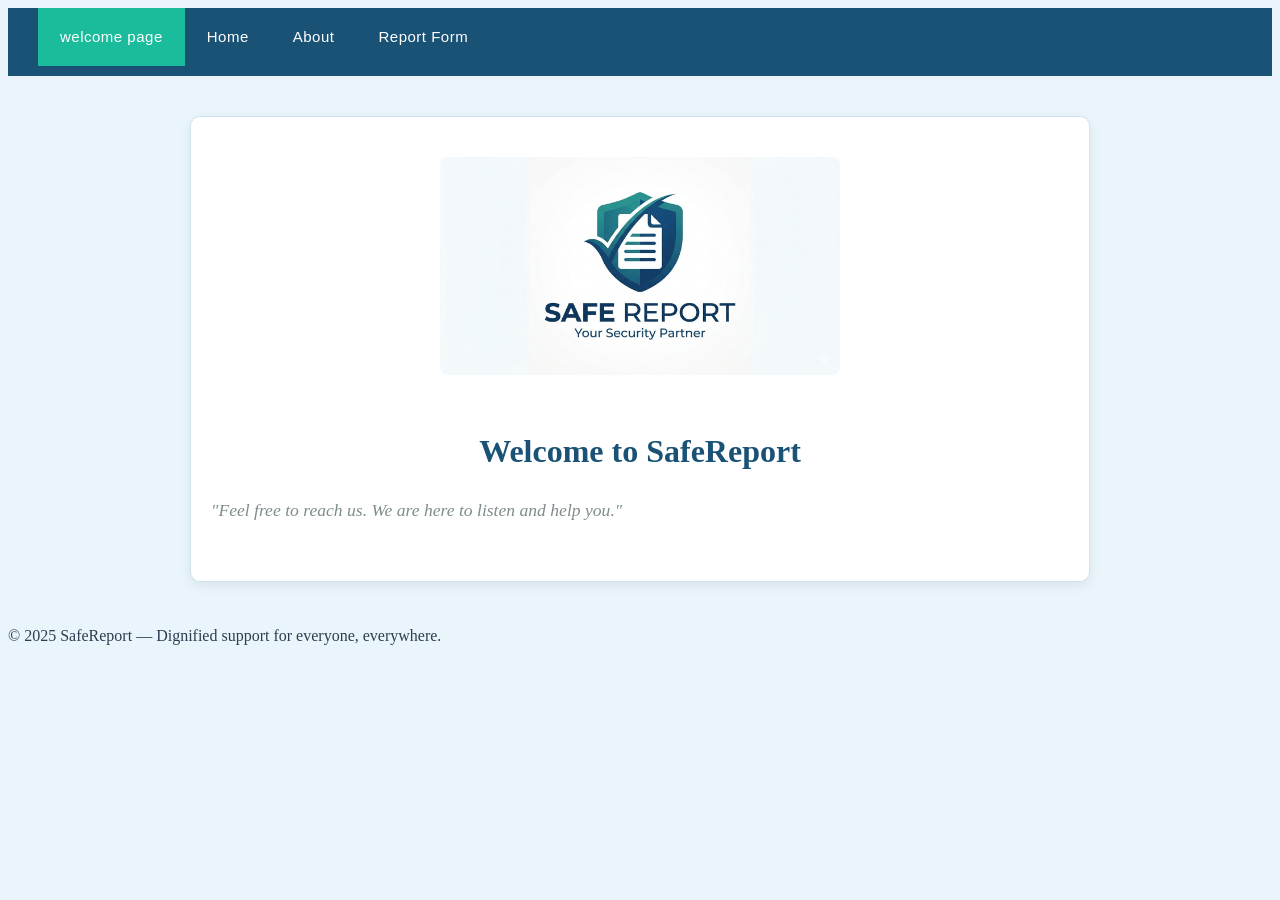
<file: index.html>
<!DOCTYPE html>
<html>
<head>
    <title>Welcome to SafeReport</title>
    <link rel="stylesheet" type="text/css" href="style.css">
</head>
<body>
<nav>
    <ul>
        <li><a href="index.html" class="active" > welcome page</a></li>
        <li><a href="safereport_home.html">Home</a></li>
        <li><a href="safereport_about.html">About</a></li>
        <li><a href="safereport_reportform.html">Report Form</a></li>
    </ul>
</nav>
<div class="page-wrapper">
    <div class="hero">
        <img src="image_bbf12217.png" alt="SafeReport Logo" width="400" height="250">
        <h1>Welcome to SafeReport</h1>
        <p>"Feel free to reach us. We are here to listen and help you."</p>
    </div>

</div>
<div class="footer">
    &copy; 2025 SafeReport &mdash; Dignified support for everyone, everywhere.
</div>

</body>
</html>
</file>
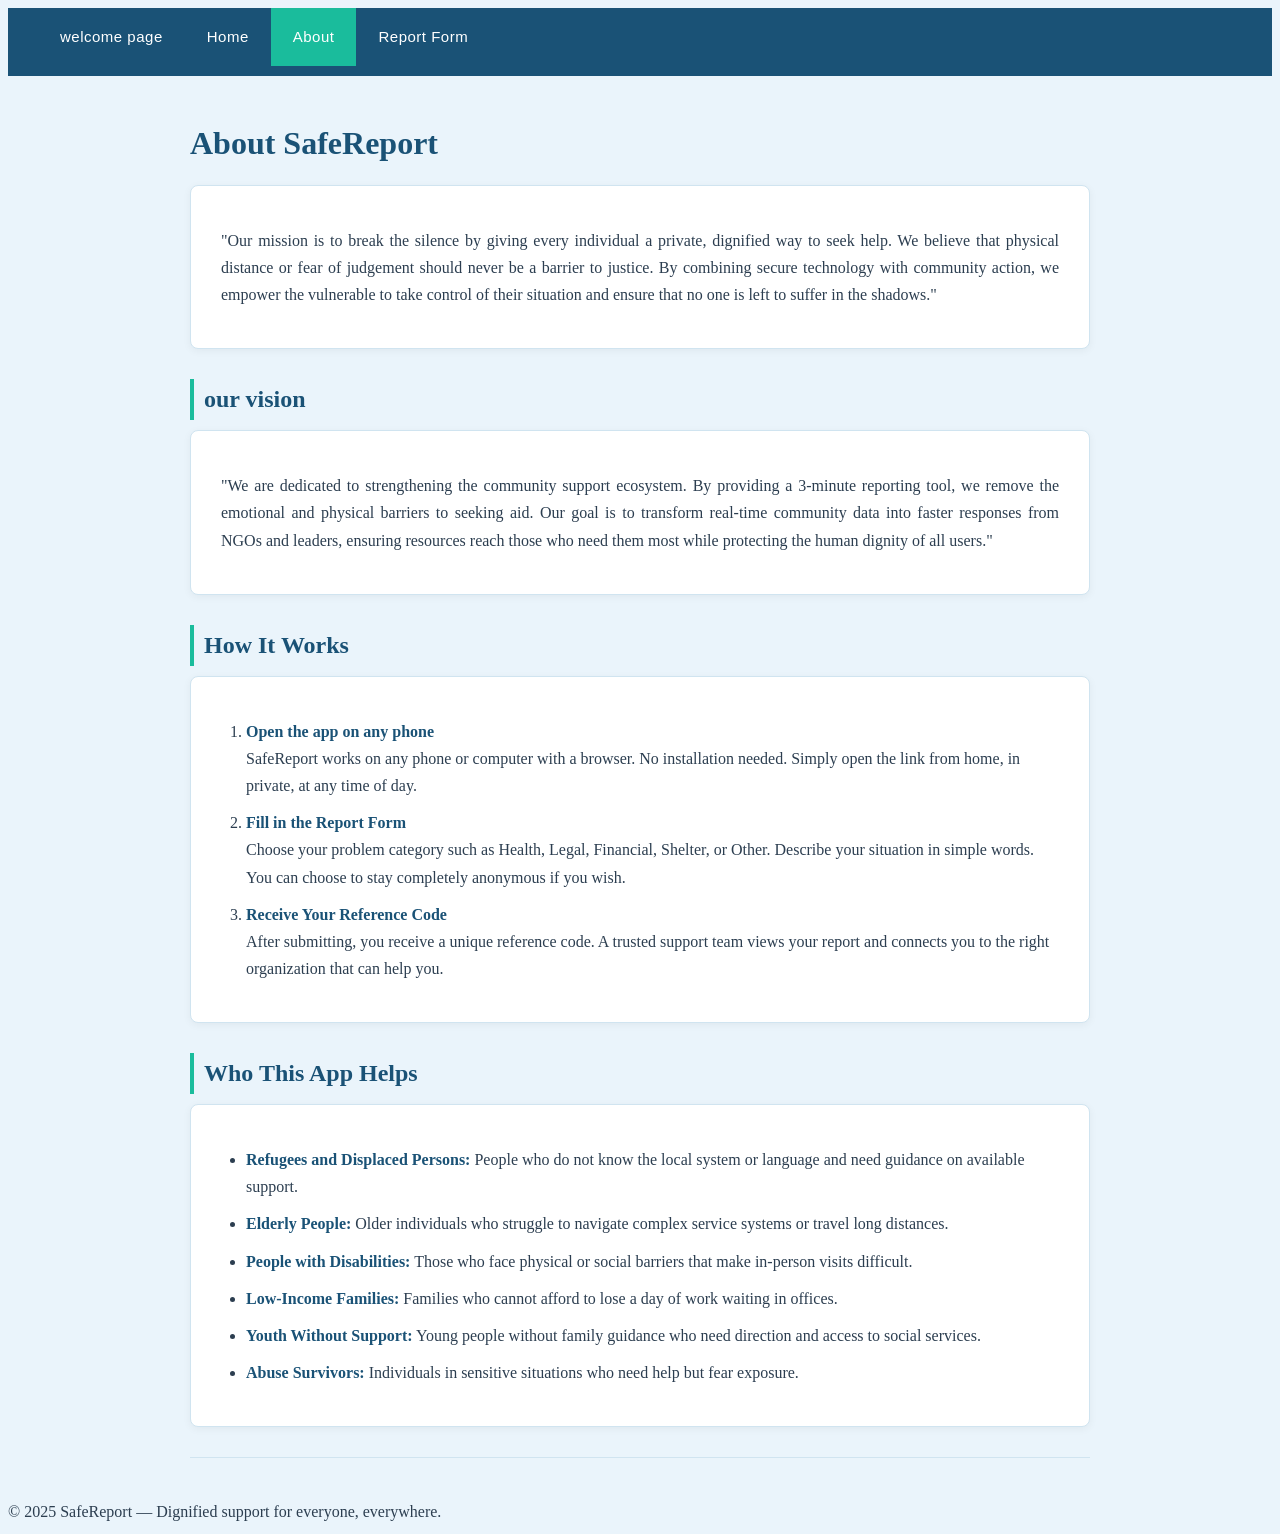
<file: safereport_about.html>
<!DOCTYPE html>
<html>
<head>
    <title>SafeReport - About</title>
    <link rel="stylesheet" type="text/css" href="style.css">
</head>
<body>
<nav>
    <ul>
        <li><a href="index.html"> welcome page</a></li>
        <li><a href="safereport_home.html">Home</a></li>
        <li><a href="safereport_about.html" class="active">About</a></li>
        <li><a href="safereport_reportform.html">Report Form</a></li>
    </ul>
</nav>
<div class="page-wrapper">

    <h1>About SafeReport</h1>
    <div class="card">
        <p>
            "Our mission is to break the silence by giving every individual a private, dignified way to seek help.
            We believe that physical distance or fear of judgement should never be a barrier to justice.
            By combining secure technology with community action, we empower the vulnerable to take control
            of their situation and ensure that no one is left to suffer in the shadows."
        </p>
    </div>

    <h2>our vision</h2>
    <div class="card">
        <p>
            "We are dedicated to strengthening the community support ecosystem. By providing a 3-minute reporting tool,
            we remove the emotional and physical barriers to seeking aid. Our goal is to transform real-time community
            data into faster responses from NGOs and leaders, ensuring resources reach those who need them most
            while protecting the human dignity of all users."
        </p>
    </div>
    <h2>How It Works</h2>
    <div class="card">
        <ol>
            <li>
                <strong>Open the app on any phone</strong><br>
                SafeReport works on any phone or computer with a browser. No installation needed.
                Simply open the link from home, in private, at any time of day.
            </li>
            <li>
                <strong>Fill in the Report Form</strong><br>
                Choose your problem category such as Health, Legal, Financial, Shelter, or Other.
                Describe your situation in simple words. You can choose to stay completely anonymous if you wish.
            </li>
            <li>
                <strong>Receive Your Reference Code</strong><br>
                After submitting, you receive a unique reference code. A trusted support team views your report
                and connects you to the right organization that can help you.
            </li>
        </ol>
    </div>

    <!-- Who This App Helps -->
    <h2>Who This App Helps</h2>
    <div class="card">
        <ul>
            <li><strong>Refugees and Displaced Persons:</strong> People who do not know the local system or language and need guidance on available support.</li>
            <li><strong>Elderly People:</strong> Older individuals who struggle to navigate complex service systems or travel long distances.</li>
            <li><strong>People with Disabilities:</strong> Those who face physical or social barriers that make in-person visits difficult.</li>
            <li><strong>Low-Income Families:</strong> Families who cannot afford to lose a day of work waiting in offices.</li>
            <li><strong>Youth Without Support:</strong> Young people without family guidance who need direction and access to social services.</li>
            <li><strong>Abuse Survivors:</strong> Individuals in sensitive situations who need help but fear exposure.</li>
        </ul>
    </div>

    <hr>

</div>
<div class="footer">
    &copy; 2025 SafeReport &mdash; Dignified support for everyone, everywhere.
</div>

</body>
</html>
</file>
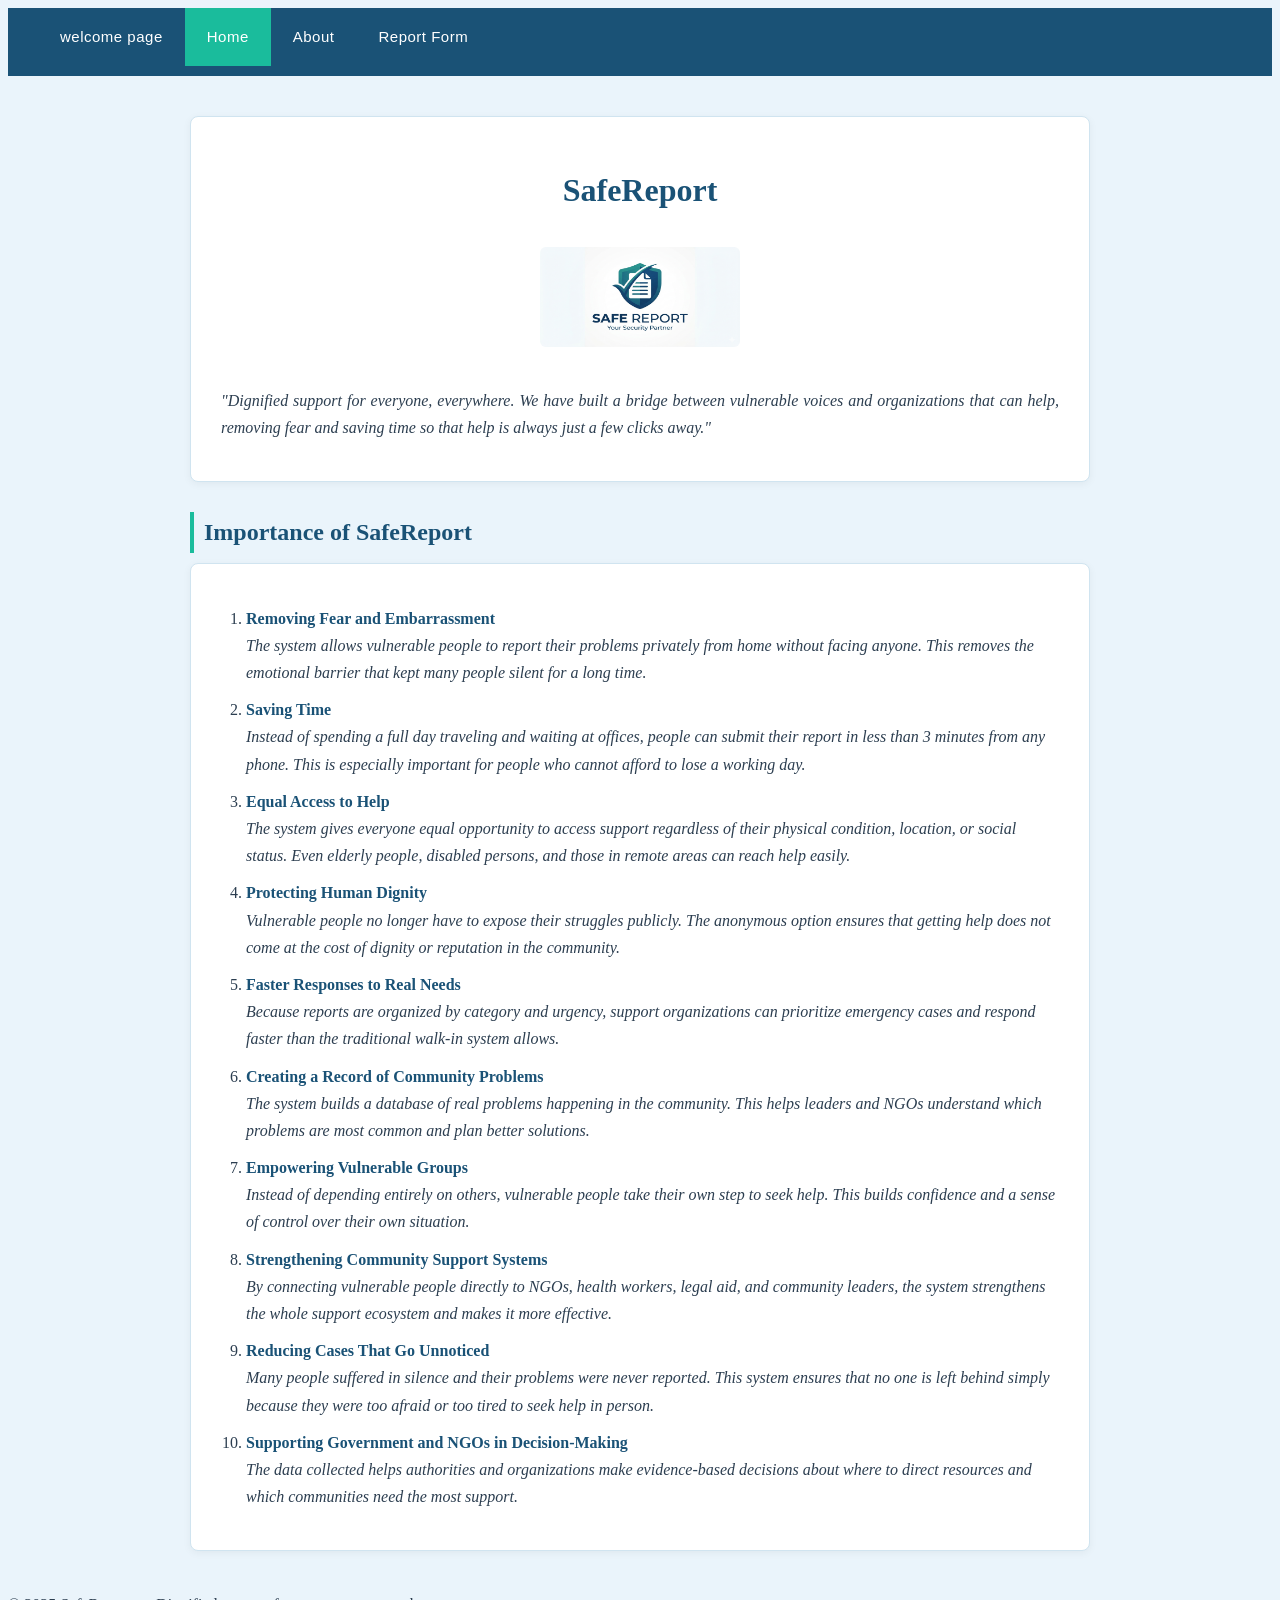
<file: safereport_home.html>
<!DOCTYPE html>
<html>
<head>
    <title>SafeReport - Home</title>
    <link rel="stylesheet" type="text/css" href="style.css">
</head>
<body>


<nav>
    <ul>
        <li><a href="index.html"> welcome page</a></li>
        <li><a href="safereport_home.html" class="active">Home</a></li>
        <li><a href="safereport_about.html">About</a></li>
        <li><a href="safereport_reportform.html">Report Form</a></li>
    </ul>
</nav>
<div class="page-wrapper">

    <div class="card" style="text-align:center; margin-bottom:30px;">
        <h1>SafeReport</h1>
        <img src="image_bbf12217.png" alt="SafeReport" width="200" height="100" style="margin:15px 0; border-radius:6px;">
        <p><em>"Dignified support for everyone, everywhere. We have built a bridge between vulnerable voices
        and organizations that can help, removing fear and saving time so that help is always just a few clicks away."</em></p>
    </div>

    <h2>Importance of SafeReport</h2>

    <div class="card">
        <ol>
            <li>
                <b>Removing Fear and Embarrassment</b><br>
                <em>The system allows vulnerable people to report their problems privately from home without facing anyone.
                This removes the emotional barrier that kept many people silent for a long time.</em>
            </li>

            <li>
                <b>Saving Time</b><br>
                <em>Instead of spending a full day traveling and waiting at offices, people can submit their report
                in less than 3 minutes from any phone. This is especially important for people who cannot afford to lose a working day.</em>
            </li>

            <li>
                <b>Equal Access to Help</b><br>
                <em>The system gives everyone equal opportunity to access support regardless of their physical condition,
                location, or social status. Even elderly people, disabled persons, and those in remote areas can reach help easily.</em>
            </li>

            <li>
                <b>Protecting Human Dignity</b><br>
                <em>Vulnerable people no longer have to expose their struggles publicly. The anonymous option ensures
                that getting help does not come at the cost of dignity or reputation in the community.</em>
            </li>

            <li>
                <b>Faster Responses to Real Needs</b><br>
                <em>Because reports are organized by category and urgency, support organizations can prioritize
                emergency cases and respond faster than the traditional walk-in system allows.</em>
            </li>

            <li>
                <b>Creating a Record of Community Problems</b><br>
                <em>The system builds a database of real problems happening in the community. This helps leaders
                and NGOs understand which problems are most common and plan better solutions.</em>
            </li>

            <li>
                <b>Empowering Vulnerable Groups</b><br>
                <em>Instead of depending entirely on others, vulnerable people take their own step to seek help.
                This builds confidence and a sense of control over their own situation.</em>
            </li>

            <li>
                <b>Strengthening Community Support Systems</b><br>
                <em>By connecting vulnerable people directly to NGOs, health workers, legal aid, and community leaders,
                the system strengthens the whole support ecosystem and makes it more effective.</em>
            </li>

            <li>
                <b>Reducing Cases That Go Unnoticed</b><br>
                <em>Many people suffered in silence and their problems were never reported. This system ensures
                that no one is left behind simply because they were too afraid or too tired to seek help in person.</em>
            </li>

            <li>
                <b>Supporting Government and NGOs in Decision-Making</b><br>
                <em>The data collected helps authorities and organizations make evidence-based decisions about
                where to direct resources and which communities need the most support.</em>
            </li>
        </ol>
    </div>

</div>
<div class="footer">
    &copy; 2025 SafeReport &mdash; Dignified support for everyone, everywhere.
</div>

</body>
</html>
</file>
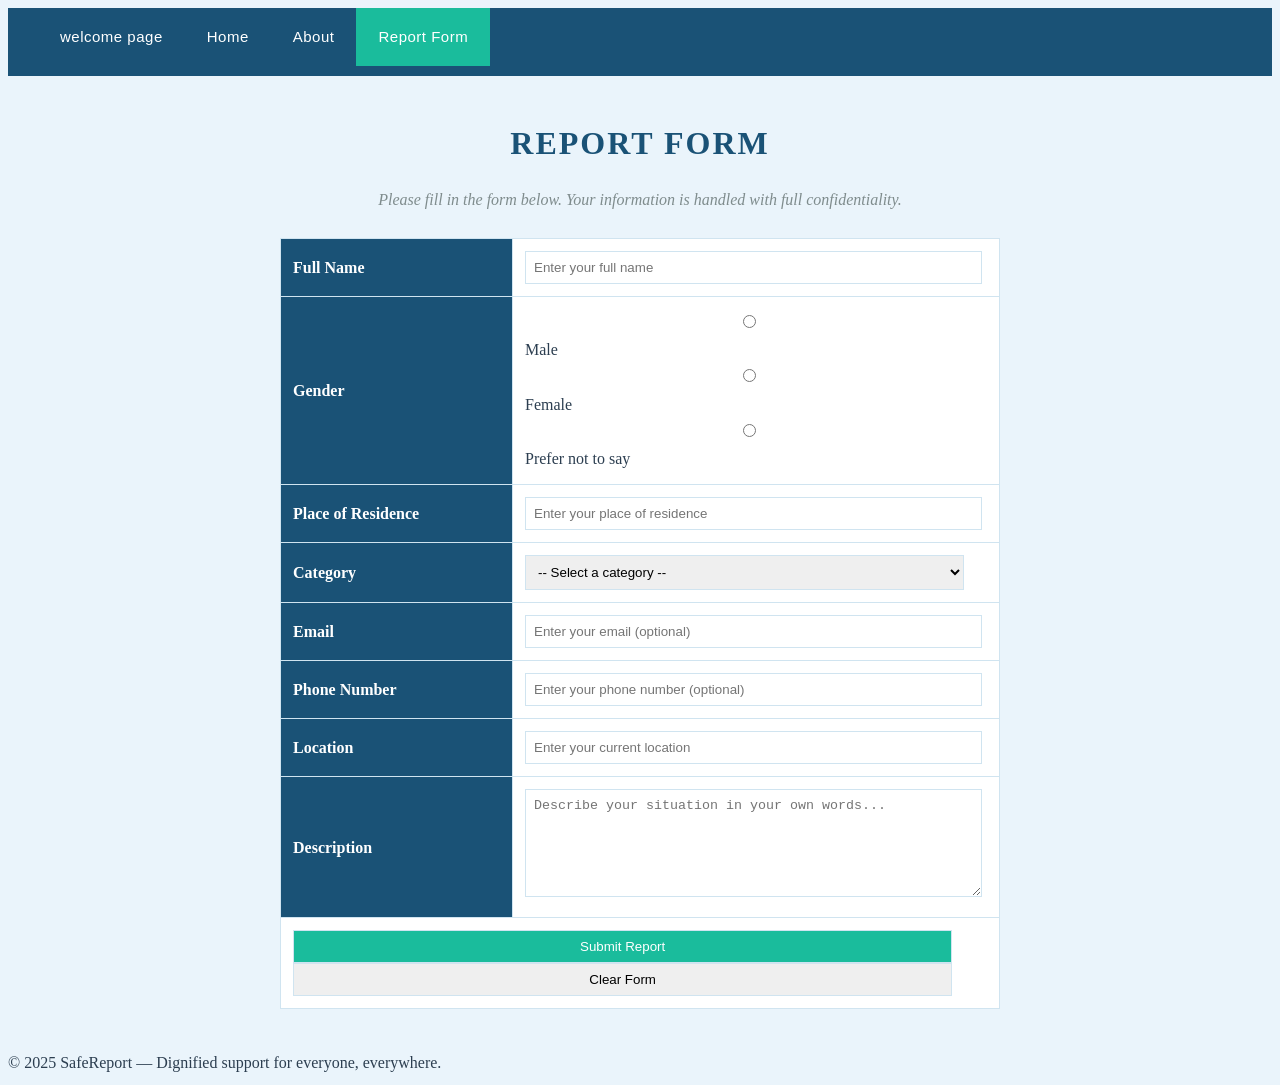
<file: safereport_reportform.html>
<!DOCTYPE html>
<html>
<head>
    <title>SafeReport - Report Form</title>
    <link rel="stylesheet" type="text/css" href="style.css">
</head>
<body>
<nav>
    <ul>
        <li><a href="index.html"> welcome page</a></li>
        <li><a href="safereport_home.html">Home</a></li>
        <li><a href="safereport_about.html">About</a></li>
        <li><a href="safereport_reportform.html" class="active">Report Form</a></li>
    </ul>
</nav>
<div class="page-wrapper">

    <h1 class="form-title">Report Form</h1>
    <p class="form-subtitle">Please fill in the form below. Your information is handled with full confidentiality.</p>

    <form>
        <table class="report-table">

            <tr>
                <th>Full Name</th>
                <td><input type="text" placeholder="Enter your full name"></td>
            </tr>

            <tr>
                <th>Gender</th>
                <td>
                    <input type="radio" name="gender" id="male">
                    <label for="male">Male</label>
                    &nbsp;&nbsp;
                    <input type="radio" name="gender" id="female">
                    <label for="female">Female</label>
                    &nbsp;&nbsp;
                    <input type="radio" name="gender" id="prefer_not">
                    <label for="prefer_not">Prefer not to say</label>
                </td>
            </tr>

            <tr>
                <th>Place of Residence</th>
                <td><input type="text" placeholder="Enter your place of residence"></td>
            </tr>

            <tr>
                <th>Category</th>
                <td>
                    <select>
                        <option value="">-- Select a category --</option>
                        <option>Health</option>
                        <option>Legal Rights</option>
                        <option>Financial Aid</option>
                        <option>Violence</option>
                        <option>Shelter</option>
                        <option>Refugees</option>
                        <option>Others</option>
                    </select>
                </td>
            </tr>

            <tr>
                <th>Email</th>
                <td><input type="email" placeholder="Enter your email (optional)"></td>
            </tr>

            <tr>
                <th>Phone Number</th>
                <td><input type="tel" placeholder="Enter your phone number (optional)"></td>
            </tr>

            <tr>
                <th>Location</th>
                <td><input type="text" placeholder="Enter your current location"></td>
            </tr>

            <tr>
                <th>Description</th>
                <td><textarea rows="6" placeholder="Describe your situation in your own words..."></textarea></td>
            </tr>

            <tr>
                <td colspan="2" class="btn-row">
                    <input type="submit" value="Submit Report" class="btn-submit">
                    <input type="reset" value="Clear Form" class="btn-reset">
                </td>
            </tr>

        </table>
    </form>

</div>
<div class="footer">
    &copy; 2025 SafeReport &mdash; Dignified support for everyone, everywhere.
</div>

</body>
</html>
</file>
<file: style.css>
. {
    box-sizing:border-box;
    margin:0;
    padding:0;
}


body{
    background-color:#eaf4fb;
    font-family:Georgia, "Times New Roman", serif;
    color:#2c3e50;
    line-height:1.7;
}


nav {
    background-color:#1a5276;
    overflow:hidden;
    padding:0 30px;   
}

nav ul {
    list-style-type:none;
    margin:0;
    padding:0;
    overflow:hidden;
}

nav ul li {
    float:left;
}

nav ul li a {
    display:block;
    color:#ffffff;
    text-align:center;
    padding:16px 22px;
    text-decoration:none;
    font-family:arial,sans-serif;
    font-size:15px;
    letter-spacing:0.5px;
    transition:background-color 0.3s;
}

nav ul li a:hover {
    background-color:#1abc9c;
    color:#ffffff;
}

nav ul li a.active {
    background-color:#1abc9c;   
}

.page-wrapper {
    max-width:900px;
    margin:40px auto;
    padding:0 20px;
}

.hero {
    text-align:center;
    padding: 40px 20px;
    background-color: #ffffff;
    border-radius: 10px;
    border: 1px solid #d0e4f0;
    margin-bottom: 30px;
    box-shadow: 0 4px 12px rgba(0,0,0,0.07);
}

.hero img {
    max-width: 100%;
    height: auto;
    border-radius: 8px;
    margin-bottom: 20px;
}

.hero h1 {
    font-size: 2em;
    color: #1a5276;
    margin-bottom: 10px;
}

.hero p {
    font-size: 1.1em;
    color: #7f8c8d;
    font-style: italic;
}


h1 {
    color: #1a5276;
    font-size: 2em;
    margin-bottom: 15px;
}

h2 {
    color: #1a5276;
    font-size: 1.5em;
    margin: 30px 0 10px;
    border-left: 4px solid #1abc9c;
    padding-left: 10px;
}

h3 {
    color: #2c3e50;
    font-size: 1.2em;
    margin: 20px 0 8px;
}

h4 {
    color: #1a5276;
    font-size: 1.1em;
    text-transform: uppercase;
    letter-spacing: 1px;
    margin: 25px 0 10px;
}

p {
    text-align: justify;
    margin-bottom: 15px;
    font-size: 1em;
}
.card {
    background-color: #ffffff;
    border: 1px solid #d0e4f0;
    border-radius: 8px;
    padding: 25px 30px;
    margin-bottom: 25px;
    box-shadow: 0 2px 8px rgba(0,0,0,0.05);
}
ol, ul {
    padding-left: 25px;
    margin-bottom: 15px;
}

ol li, ul li {
    margin-bottom: 10px;
    font-size: 1em;
}

ul li strong, ol li strong, ol li b {
    color: #1a5276;
}
hr {
    border: none;
    border-top: 1px solid #d0e4f0;
    margin: 30px 0;
}

.form-title {
    text-align: center;
    color: #1a5276;
    text-transform: uppercase;
    letter-spacing: 2px;
    margin: 30px 0 5px;
}

.form-subtitle {
    text-align: center;
    color: #7f8c8d;
    margin-bottom: 25px;
    font-style: italic;
}

.report-table {
    width: 80%;
    margin: 20px  auto;
    border-collapse: collapse;
    background-color: #ffffff;
}

.report-table th,
.report-table td {
    padding: 12px;
    border: 1px solid #d0e4f0;
    text-align: left;
}

.report-table th {
    background-color: #1a5276;
    color: #ffffff;
}

.report-table input,
.report-table select,
.report-table textarea {
    width:95%;
    padding:8px;
    border:1px solid #d0e4f0;
}

.btn-submit {
    background-color: #1abc9c;
    color: #ffffff;
    border: none;
    padding: 10px 24px;

}

.btn-submit:hover {
    background-color: #148f77;
}
</file>
